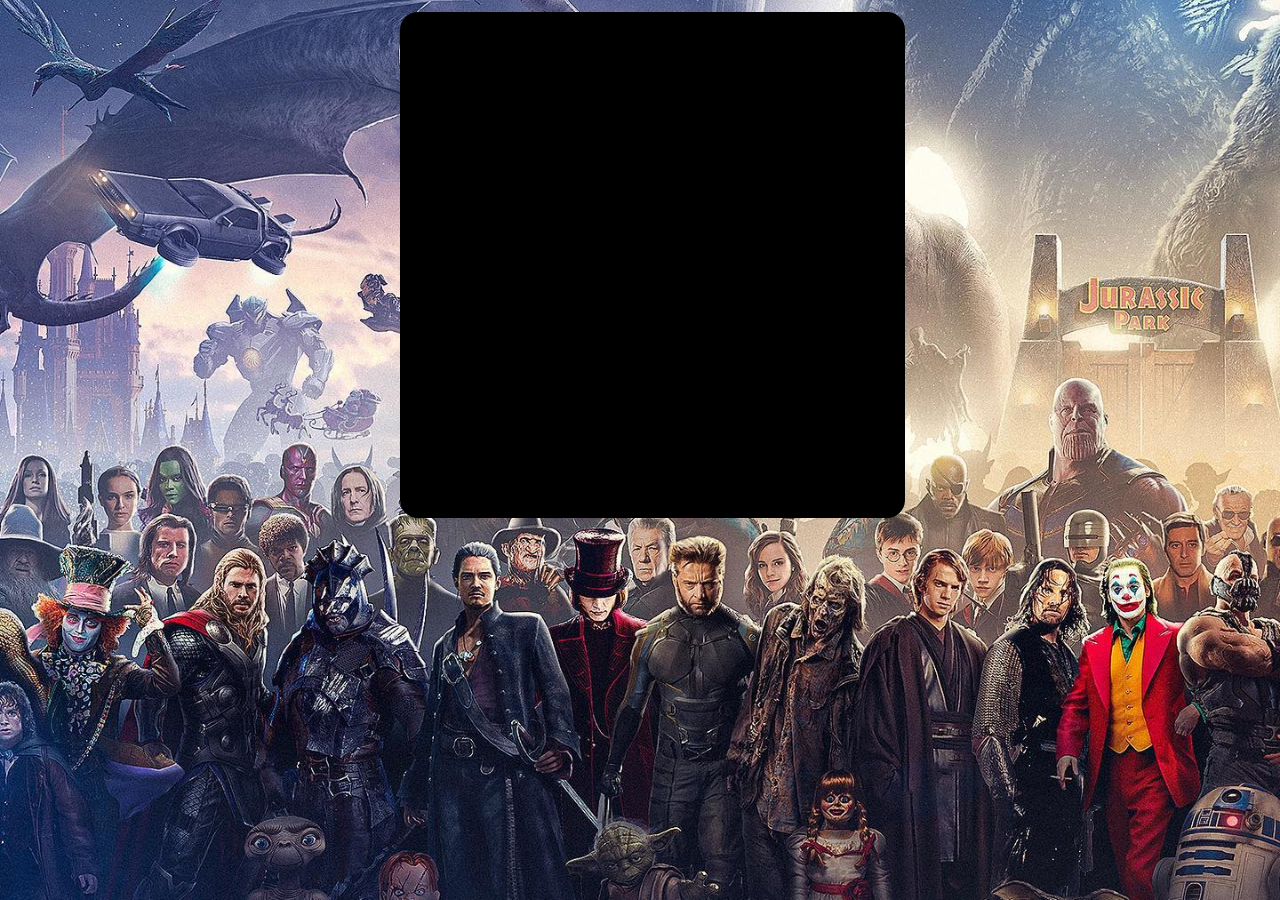
<file: end.html>
<!DOCTYPE html>

<html>
  <head>
    <meta charset="utf-8">
    <meta http-equiv="X-UA-Compatible" content="IE=edge">
    <title></title>
    <meta name="description" content="">
    <meta name="viewport" content="width=device-width, initial-scale=1">
    <link rel="stylesheet" href="end.css">
  </head>
  <body>
    <div class="Container">
      <h1 class="finalScore"></h1>
      <div class="scorebox">
        <h1 class="finalScore"> </h1>
      </div>
    </div>
    <script src="page2.js" async defer></script>
  </body>
</html>
</file>
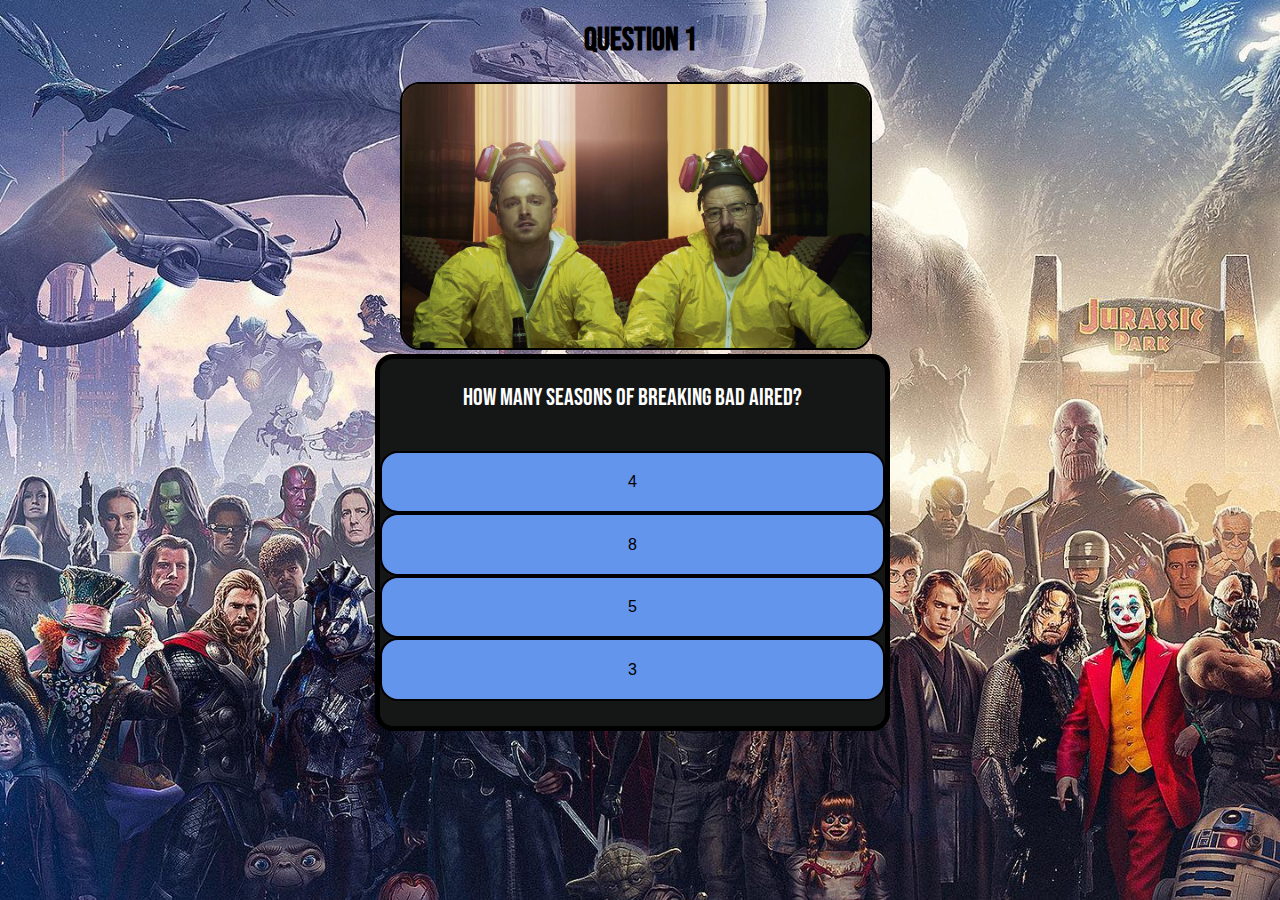
<file: page2.html>
<!DOCTYPE html>

<html>
  <head>
    <meta charset="utf-8">
    <meta http-equiv="X-UA-Compatible" content="IE=edge">
    <title>Movie and TV Trivia</title>
    <link rel="preconnect" href="https://fonts.googleapis.com"> 
    <link rel="preconnect" href="https://fonts.gstatic.com" crossorigin> 
    <link href="https://fonts.googleapis.com/css2?family=Bebas+Neue&display=swap" rel="stylesheet">
    <link rel="preconnect" href="https://fonts.googleapis.com"> 
    <link rel="preconnect" href="https://fonts.gstatic.com" crossorigin> 
    <link href="https://fonts.googleapis.com/css2?family=Alfa+Slab+One&display=swap" rel="stylesheet">
    <link rel="preconnect" href="https://fonts.googleapis.com"> 
    <link rel="preconnect" href="https://fonts.gstatic.com" crossorigin> 
    <link href="https://fonts.googleapis.com/css2?family=Roboto:wght@300&display=swap" rel="stylesheet">
    <link rel="preconnect" href="https://fonts.googleapis.com"> 
    <link rel="preconnect" href="https://fonts.gstatic.com" crossorigin> 
    <link href="https://fonts.googleapis.com/css2?family=Roboto+Condensed:wght@700&display=swap" rel="stylesheet">

    <meta name="description" content="">
    <meta name="viewport" content="width=device-width, initial-scale=1">
    <link rel="stylesheet" href="page2.css">
  </head>
  <body>
    <div class="container">
      <h1 class="questionHeader">Question 1</h1>
      <h2 class="scorecard"> </h2>
      <div class="image">
      <img class="photo" src=""/>
    </div>
    <div class="choiceBox">
      <p class="mainQuestion">How many seasons of Breaking Bad aired?</p>
    <div class="choices">
    <div class="first2">
      <button type="radio" class="multipleChoice" id="button1">4</button>
      <button class="multipleChoice" id="button2">8</button>
    </div>
   <div class="last2">
      <button class="multipleChoice" id="button3">5</button>
      <button class="multipleChoice" id="button4">3</button>
  </div>
  </div>

 

  </div>

  </div>
    
    <script src="page2.js" async defer></script>
  </body>
</html>
</file>
<file: end.css>
body {
  background-image: url(img/moviechar.jpeg);
  background-size: cover;
  background-position: center bottom 70%;
}
.container {
}
.finalScore {
  color: white;
  font-weight: bold;
  font-size: large;
  text-align: center;
}
.scorebox {
  margin-left: 31%;
  border-radius: 18px;
  background-color: black;
  width: 40%;
  height: 40%;
  padding-bottom: 40%;
}
</file>
<file: page2.css>
.questionHeader {
  text-align: center;
  font-family: "Condensed", sans-serif;
  font-family: "Bebas Neue", cursive;
}

body {
  background-image: url(img/moviechar.jpeg);
  background-size: cover;
  background-position: center bottom 65%;
}

.photo {
  justify-content: center;
  margin-left: 31%;
  border: 2px solid black;
  border-radius: 3px;
  height: 37%;
  width: 37%;
  border-radius: 20px;
}
.choiceBox {
  width: 40%;
  height: 30%;
  margin-left: 29%;
  padding-bottom: 2%;
  border: 5px black solid;
  border-radius: 18px;
  background-color: rgb(21, 22, 22);
}
.mainQuestion {
  font-family: "Bebas Neue", cursive;
  font-size: x-large;
  padding-left: 5%;
  padding-right: 5%;
  text-align: center;
  padding-bottom: 3%;
  color: white;
}

.multipleChoice {
  display: block;
  font-size: medium;
  background-color: cornflowerblue;
  border: 2px solid black;
  border-radius: 18px;
  box-shadow: black;
  width: 100%;
}
h2 {
  text-align: center;
}
.first2 {
  text-align: center;
}
#button1 {
  padding-left: 10%;
  padding: 4%;
}
#button2 {
  padding: 4%;
}
#button3 {
  padding: 4%;
}
#button4 {
  padding: 4%;
}

.last2 {
  text-align: center;
}
.scorecard {
  font-family: "Bebas Neue", cursive;
}
@media screen and (min-width: 700px) {
  .multipleChoice:hover {
    background-color: black;
    color: white;
    box-shadow: 2px 2px 4px 1px cornflowerblue;
  }
}
@media screen and (max-width: 700px) {
  .multipleChoice {
    color: white;
  }
  .mainQuestion {
    font-size: medium;
  }
  body {
    background-size: auto;
    background-position: center top 1px;
    background-repeat: no-repeat;
  }
  .photo {
    height: 45%;
    width: 70%;
    margin-left: 15%;
  }
  .choiceBox {
    margin-left: 15%;
    width: 70%;
    height: 90%;
  }
}
</file>
